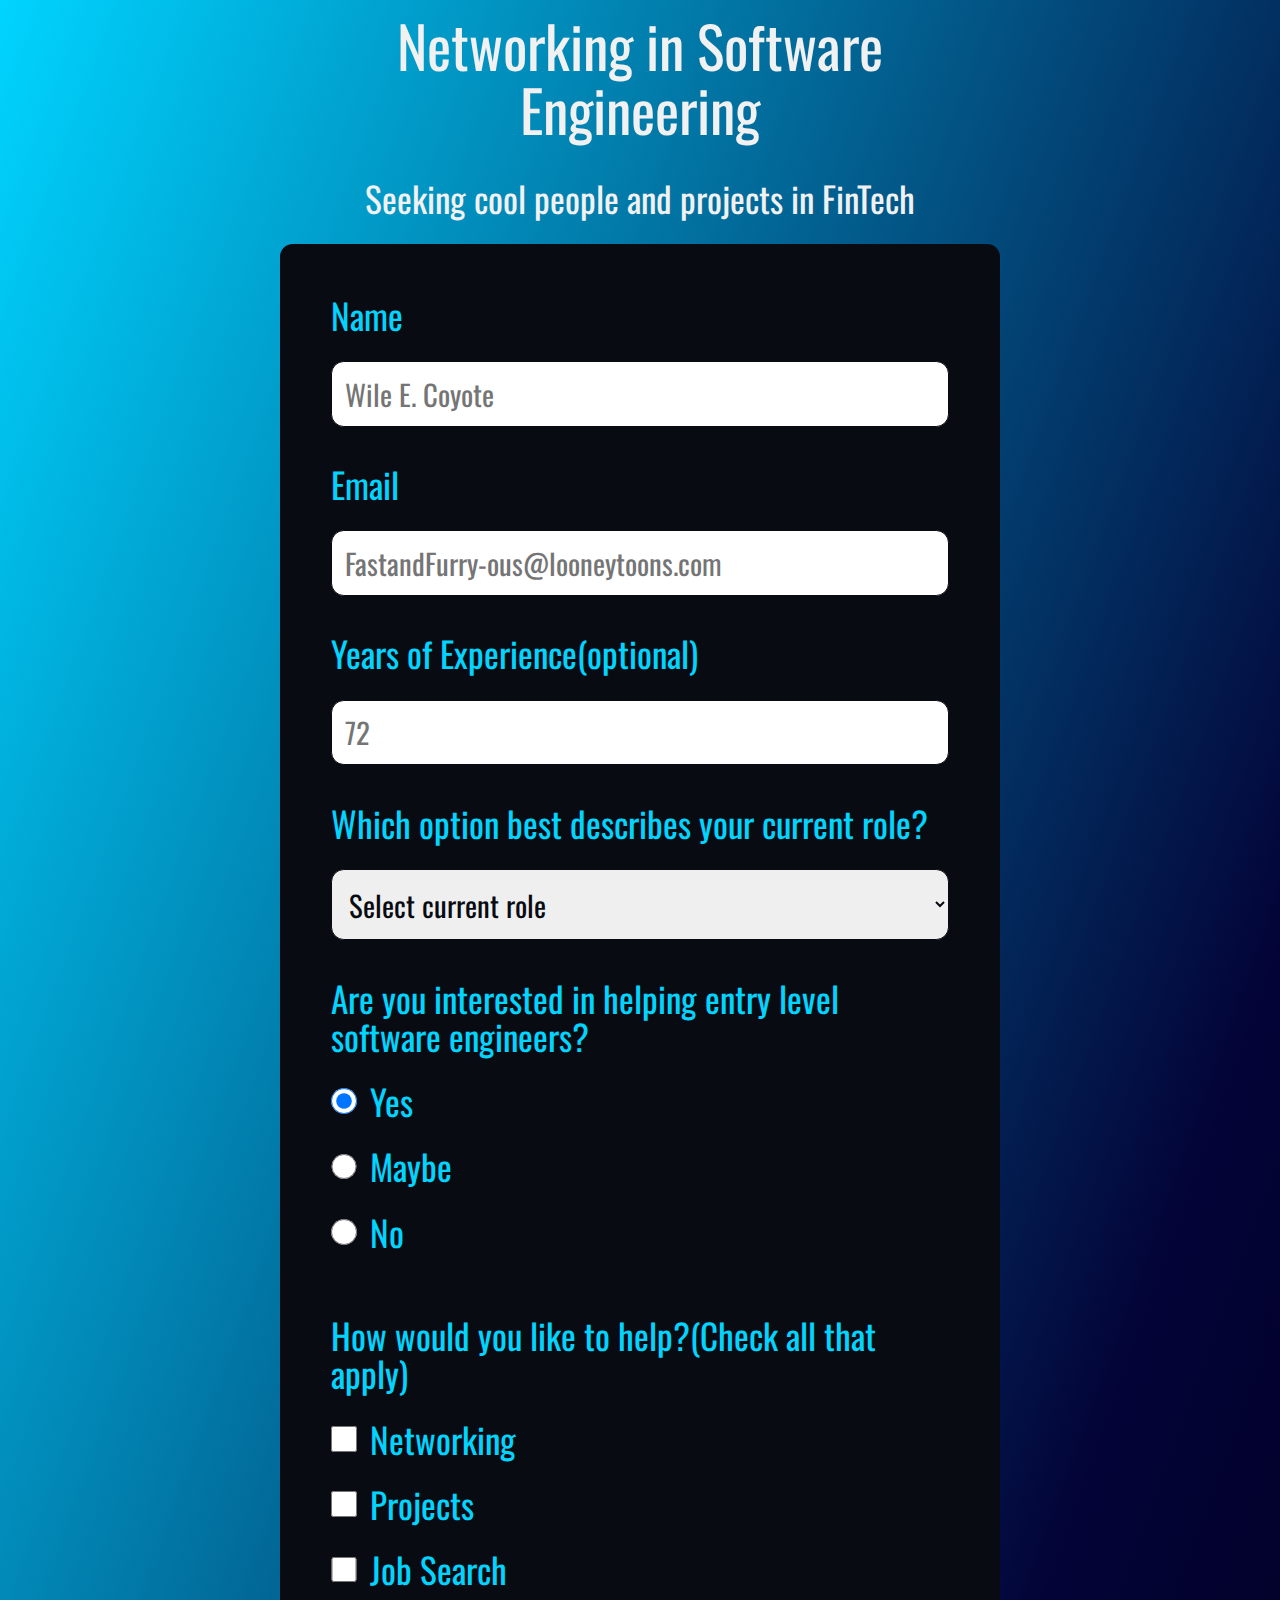
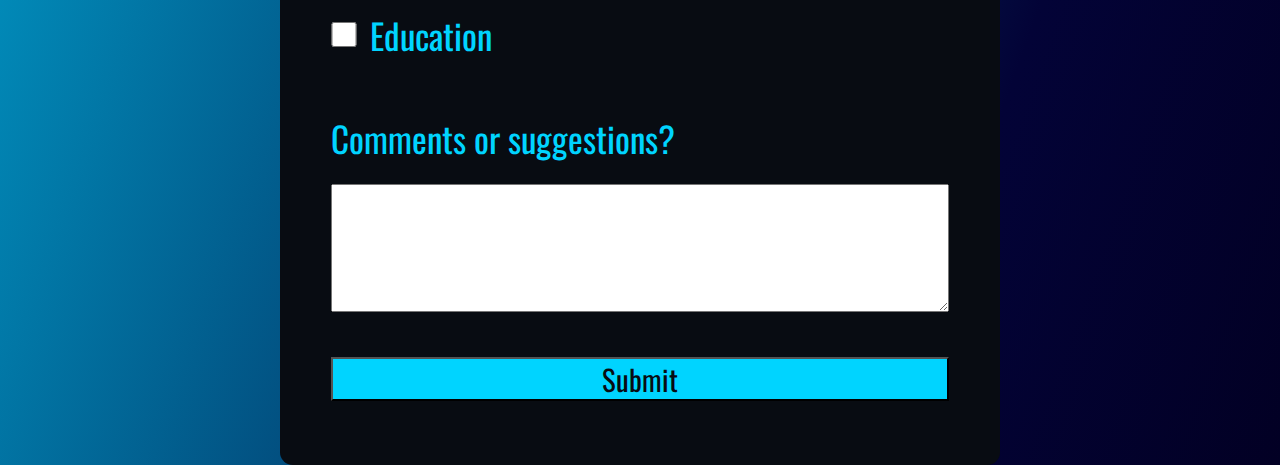
<file: responsive-web-dev-cert/survey-form/index.html>
<!DOCTYPE html>
<html lang="en">
    <head>
        <meta charset="utf-8">
        <meta name='viewport' content='width=device-width, initial-scale=1'>
        <link href="https://fonts.googleapis.com/css2?family=Oswald:wght@200&display=swap" rel="stylesheet">
        <link rel="stylesheet" href="style.css"> 
        <title>Survey of Software Engineers in FinTech</title>
    </head>
    <body>
    <div class="container">
        <header>
            <h1 id="title" class="text-center">Networking in Software Engineering</h1>
            <p id="description" class="text-center">Seeking cool people and projects in FinTech</p>
        </header>
        <main>
            <form id="survey-form">
                <div class="form-group">
                    <label id="name-label" for="name">Name</label>
                    <input
                        type="text"
                        name="name"
                        id="name"
                        class="form-item"
                        placeholder="Wile E. Coyote"
                        required
                    />
                </div>
                <div class="form-group">
                    <label id="email-label" for="email">Email</label>
                    <input
                        type="email"
                        name="email"
                        id="email"
                        class="form-item"
                        placeholder="FastandFurry-ous@looneytoons.com"
                        required
                    />
                </div>
                <div class="form-group">
                    <label id="number-label" for="number">Years of Experience<span class="clue">(optional)</span></label>
                    <input
                        type="number"
                        name="age"
                        id="number"
                        min="10"
                        max="99"
                        class="form-item"
                        placeholder="72"
                    />
                </div>
                <div class="form-group">
                    <p>Which option best describes your current role?</p>
                    <select id="dropdown" name="role" class="form-item" required>
                        <option disabled selected value>Select current role</option>
                        <option value="engineer">Software Engineer</option>
                        <option value="recruiter">Recruiter</option>
                        <option value="founder">Founder</option>
                        <option value="student">Student</option>
                        <option value="other">Other</option>
                    </select>
                </div>
                <div class="form-group">
                    <p>Are you interested in helping entry level software engineers?</p>
                    <label>
                    <input
                        name="user-recommend"
                        value="yes"
                        type="radio"
                        class="input-radio"
                        checked
                    />Yes</label>
                    <label>
                    <input
                        name="user-recommend"
                        value="maybe"
                        type="radio"
                        class="input-radio"
                    />Maybe</label>
                    <label>
                    <input
                        name="user-recommend"
                        value="no"
                        type="radio"
                        class="input-radio"
                    />No</label>
                </div>
                <div class="form-group">
                    <p>How would you like to help?<span class="clue">(Check all that apply)</span></p>
                    <label>
                    <input
                        name="prefer"
                        value="networking"
                        type="checkbox"
                        class="input-checkbox"
                    />Networking</label>
                    <label>
                    <input
                        name="prefer"
                        value="projects"
                        type="checkbox"
                        class="input-checkbox"
                    />Projects</label>
                    <label
                    ><input
                        name="prefer"
                        value="job-search"
                        type="checkbox"
                        class="input-checkbox"
                    />Job Search</label>
                    <label
                    ><input
                        name="prefer"
                        value="education"
                        type="checkbox"
                        class="input-checkbox"
                    />Education</label>
                </div>
                <div class="form-group">
                    <p>Comments or suggestions?</p>
                    <textarea
                        id="comments"
                        class="input-textarea"
                        name="comment"
                        placeholder="Comment here...">
                    </textarea>
                </div>
                <div class="form-group">
                    <button type="submit" id="submit" class="submit-button">
                        Submit
                    </button>
                </div>
            </form>
        </main>
    </div>
    <script src="https://cdn.freecodecamp.org/testable-projects-fcc/v1/bundle.js"></script>
    </body>
</html>
</file>
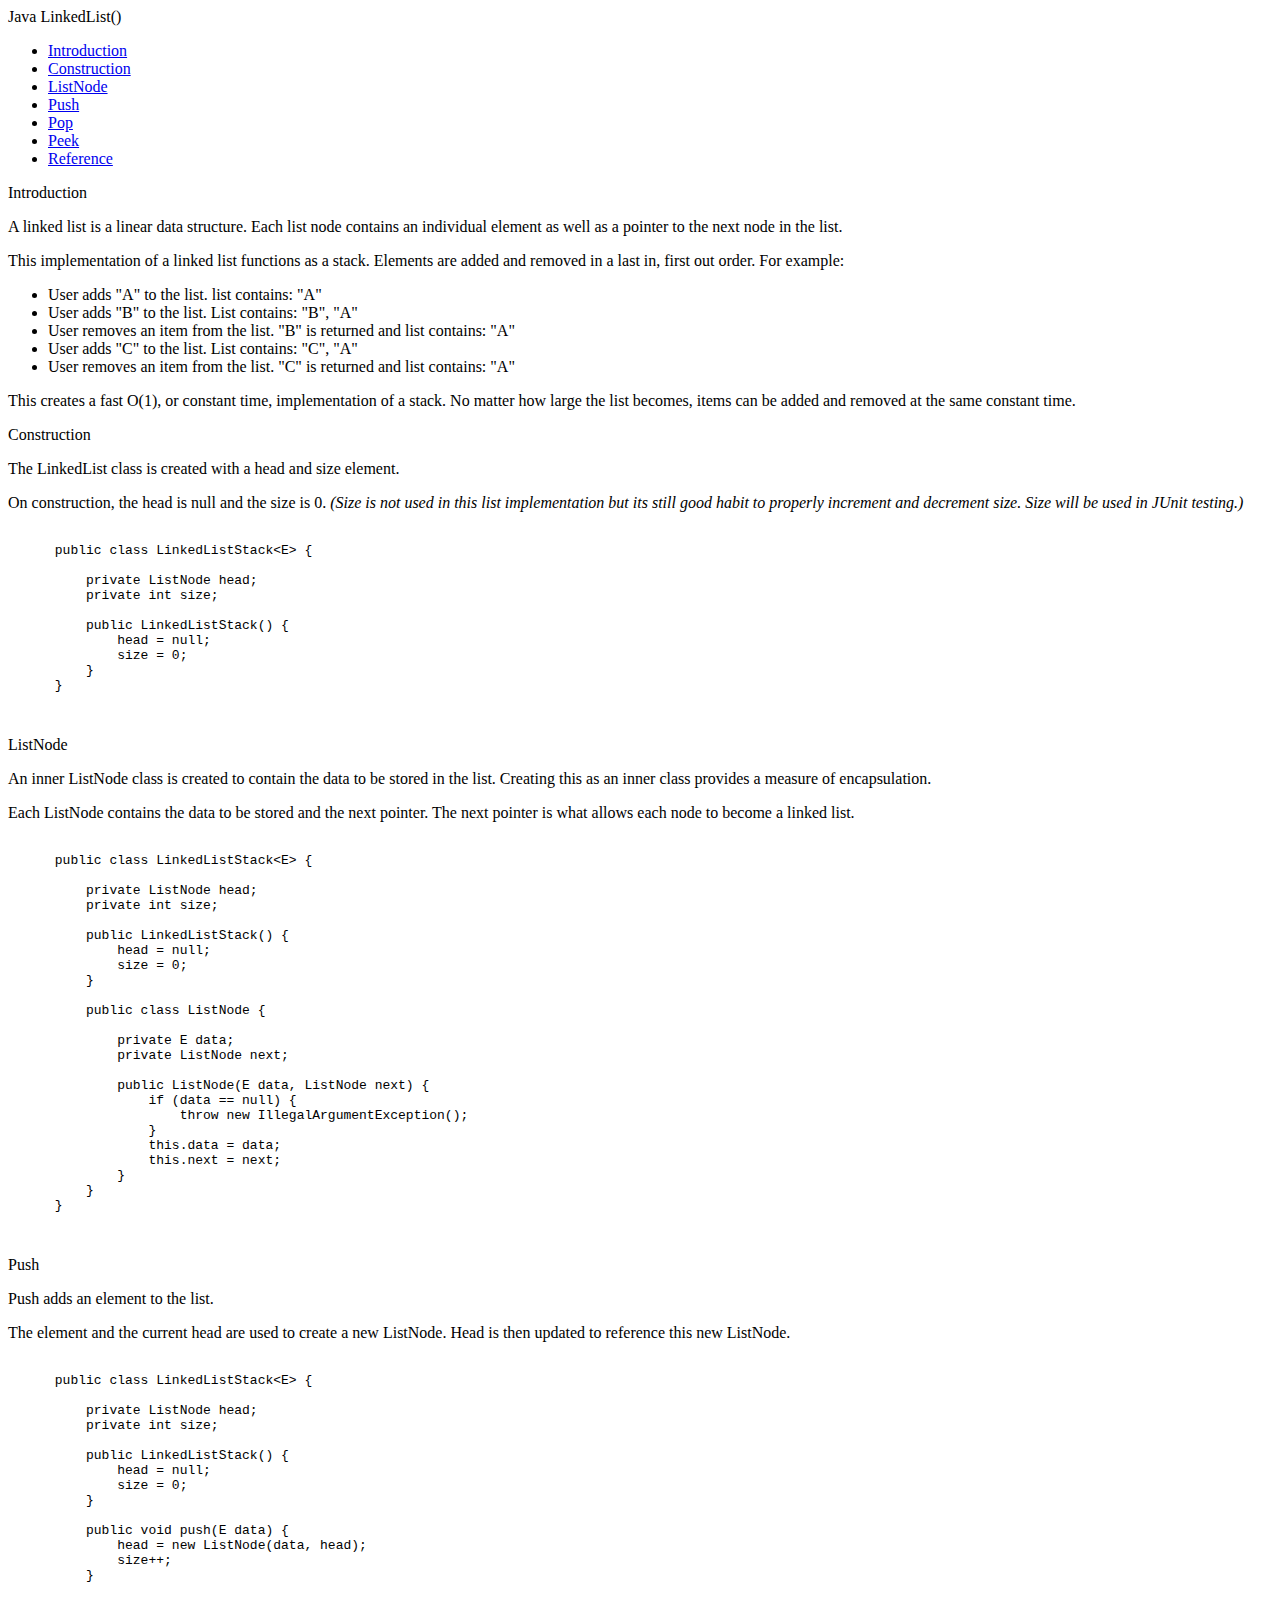
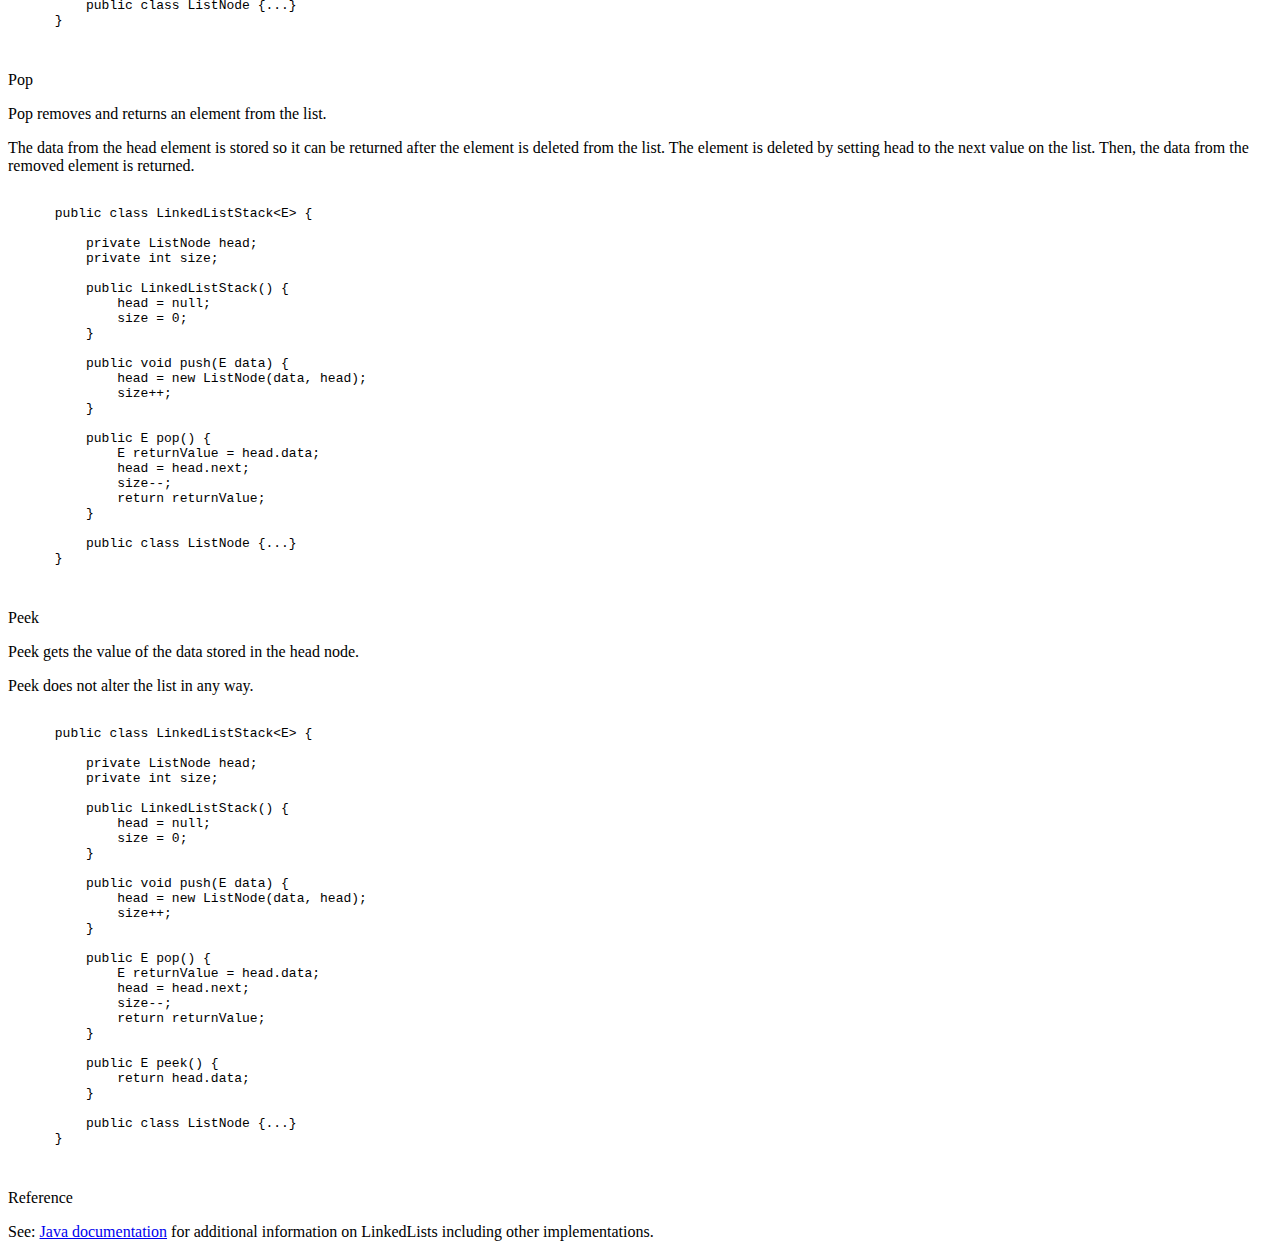
<file: responsive-web-dev-cert/technical-documentation/index.html>
<!DOCTYPE html> 
<html> 
    <head>
    
    </head>
    <body class="container"> 
        <nav id="navbar">
          <header>Java LinkedList()</header>
          <ul> 
            <li><a href="#Introduction" class="nav-link">Introduction</a></li>
            <li><a href="#Construction" class="nav-link">Construction</a></li>
            <li><a href="#ListNode" class="nav-link">ListNode</a></li>
            <li><a href="#Push" class="nav-link">Push</a></li>
            <li><a href="#Pop" class="nav-link">Pop</a></li>
            <li><a href="#Peek" class="nav-link">Peek</a></li>
            <li><a href="#Reference" class="nav-link">Reference</a></li>
          </ul>
        </nav> 
        <main id="main-doc">
          <section id="Introduction" class="main-section"> 
            <header>Introduction</header>
            <p>A linked list is a linear data structure. Each list node contains an individual element as well as a pointer to the next node in the list. </p>
            <p>This implementation of a linked list functions as a stack. Elements are added and removed in a last in, first out order. For example: </p>
            <ul> 
              <li>User adds "A" to the list. list contains: "A"</li>
              <li>User adds "B" to the list. List contains: "B", "A"</li>
              <li>User removes an item from the list. "B" is returned and list contains: "A" </li>
              <li>User adds "C" to the list. List contains: "C", "A"</li>
              <li>User removes an item from the list. "C" is returned and list contains: "A"</li>
            </ul>
            <p>This creates a fast O(1), or constant time, implementation of a stack. No matter how large the list becomes, items can be added and removed at the same constant time.</p> 
          </section> 
            <section id="Construction" class="main-section"> 
            <header>Construction</header>
            <p>The LinkedList class is created with a head and size element.</p>
            <p>On construction, the head is null and the size is 0. <em>(Size is not used in this list implementation but its still good habit to properly increment and decrement size. Size will be used in JUnit testing.)</em></p>
                       <div class="code-card">
              <div class="top-bar">
                <div class="red circle"> 
                </div>
                <div class="yellow circle"> 
                </div>
                <div class="green circle"> 
                </div> 
              </div>
              <pre>
              <code>
      public class LinkedListStack&ltE&gt {
          
          private ListNode head; 
          private int size; 
          
          public LinkedListStack() {
              head = null; 
              size = 0; 
          }
      }
              </code>
              </pre>
            </div> 
          </section> 
            <section id="ListNode" class="main-section"> 
            <header>ListNode</header>
            <p>An inner ListNode class is created to contain the data to be stored in the list. Creating this as an inner class provides a measure of encapsulation.</p>
            <p>Each ListNode contains the data to be stored and the next pointer. The next pointer is what allows each node to become a linked list.</p>
                        <div class="code-card">
              <div class="top-bar">
                <div class="red circle"> 
                </div>
                <div class="yellow circle"> 
                </div>
                <div class="green circle"> 
                </div> 
              </div>
              <pre>
              <code>
      public class LinkedListStack&ltE&gt {
          
          private ListNode head; 
          private int size; 
          
          public LinkedListStack() {
              head = null; 
              size = 0; 
          }
      
          public class ListNode {
          
              private E data; 
              private ListNode next; 
              
              public ListNode(E data, ListNode next) {
                  if (data == null) {
                      throw new IllegalArgumentException(); 
                  }
                  this.data = data;
                  this.next = next; 
              }
          }
      }
              </code>
              </pre>
            </div> 
          </section> 
            <section id="Push" class="main-section"> 
            <header>Push</header>
            <p>Push adds an element to the list.</p>
            <p>The element and the current head are used to create a new ListNode. Head is then updated to reference this new ListNode.</p>
                         <div class="code-card">
              <div class="top-bar">
                <div class="red circle"> 
                </div>
                <div class="yellow circle"> 
                </div>
                <div class="green circle"> 
                </div> 
              </div>
              <pre>
              <code>
      public class LinkedListStack&ltE&gt {
          
          private ListNode head; 
          private int size; 
          
          public LinkedListStack() {
              head = null; 
              size = 0; 
          }
          
          public void push(E data) {
              head = new ListNode(data, head); 
              size++; 
          }
      
          public class ListNode {...}
      }
              </code>
              </pre>
            </div> 
          </section> 
            <section id="Pop" class="main-section"> 
            <header>Pop</header>
            <p>Pop removes and returns an element from the list.</p>
            <p>The data from the head element is stored so it can be returned after the element is deleted from the list. The element is deleted by setting head to the next value on the list. Then, the data from the removed element is returned.</p>
                        <div class="code-card">
              <div class="top-bar">
                <div class="red circle"> 
                </div>
                <div class="yellow circle"> 
                </div>
                <div class="green circle"> 
                </div> 
              </div>
              <pre>
              <code>
      public class LinkedListStack&ltE&gt {
          
          private ListNode head; 
          private int size; 
          
          public LinkedListStack() {
              head = null; 
              size = 0; 
          }
          
          public void push(E data) {
              head = new ListNode(data, head); 
              size++; 
          }
          
          public E pop() {
              E returnValue = head.data; 
              head = head.next; 
              size--; 
              return returnValue; 
          }
      
          public class ListNode {...}
      }
              </code>
              </pre>
            </div> 
          </section> 
            <section id="Peek" class="main-section"> 
            <header>Peek</header>
            <p>Peek gets the value of the data stored in the head node.</p>
            <p>Peek does not alter the list in any way.</p>
                        <div class="code-card">
              <div class="top-bar">
                <div class="red circle"> 
                </div>
                <div class="yellow circle"> 
                </div>
                <div class="green circle"> 
                </div> 
              </div>
              <pre>
              <code>
      public class LinkedListStack&ltE&gt {
          
          private ListNode head; 
          private int size; 
          
          public LinkedListStack() {
              head = null; 
              size = 0; 
          }
          
          public void push(E data) {
              head = new ListNode(data, head); 
              size++; 
          }
          
          public E pop() {
              E returnValue = head.data; 
              head = head.next; 
              size--; 
              return returnValue; 
          }
          
          public E peek() {
              return head.data; 
          }
      
          public class ListNode {...}
      }
         </code>
              </pre>
            </div> 
          </section> 
          <section id="Reference" class="main-section"> 
            <header>Reference</header>
            <p>See: <a href="https://docs.oracle.com/en/java/javase/11/docs/api/java.base/java/util/LinkedList.html" target="_blank">Java documentation</a> for additional information on LinkedLists including other implementations.</p>
          </section> 
        </main>
      <script src="https://cdn.freecodecamp.org/testable-projects-fcc/v1/bundle.js"></script>
      </body>       
</html>
</file>
<file: responsive-web-dev-cert/survey-form/style.css>
:root {
    --color-white: #f1f1f1;
    --color-black: #080C12; 
    --color-blue: #00d4ff; 
  }
  
  *, 
  *::before, 
  *::after {
      box-sizing: border-box;
  }
  
  body {
    background: rgb(2,0,36);
    background: linear-gradient(290deg, rgba(2,0,36,1) 0%, rgba(3,3,55,1) 20%, rgba(0,212,255,1) 100%);
    color: var(--color-white); 
    font-family: 'Oswald', sans-serif;
    font-size: calc(16px + 1vw); 
    line-height: calc(1.1em + 0.5vw); 
    margin: 0; 
  }
  
  h1 {
    font-weight: 400; 
    line-height: calc(1em + 0.5vw); 
  }
  
  p {
    font-size: calc(1em + 0.5vw);
  }
  
  h1, 
  p {
    margin-top: 0; 
    margin-bottom: calc(.5em + 0.75vw); 
  }
  
  form p {
      color: var(--color-blue) !important; 
  }
  
  label {
    display: flex; 
    align-items: center; 
    font-size: calc(1em + 0.5vw);
    margin-bottom: calc(.5em + 0.75vw);
    color: var(--color-blue) !important; 
  }
  
  input,
  button,
  select,
  textarea {
    margin: 0; 
    font-family: inherit;
    font-size: inherit; 
    line-height: inherit;
    color: var(--color-black) !important; 
  }
  
  .container {
    width: 100%;
    margin: 1vw auto 0 auto;
  }
  
  @media (min-width: 576px) {
    .container {
      max-width: 540px;
    }
  }
  
  @media (min-width: 768px) {
    .container {
      max-width: 720px;
    }
  }
  
  .header {
    padding: 0 0.625rem;
    margin-bottom: 1.875rem;
  }
  
  .text-center {
    text-align: center; 
  }
  
  form {
    background: var(--color-black);
    padding: 3vw 2vw;
    border-radius: 1vw;
  }
  
  @media (min-width: 480px) {
    form {
      padding: 3vw;
    }
  }
  
  .form-group {
    margin: 0 auto 1vw auto;
    padding: 1vw;
  }
  
  .form-item {
    display: block;
    width: 100%;
    padding: 1vw;
    color: var(--color-white);
    border: 1px solid var(--color-black);
    border-radius: 1vw;
  }
  
  .input-radio,
  .input-checkbox {
    display: inline-block;
    margin-right: 1vw;
    min-height: 2vw;
    min-width: 2vw;
  }
  
  .input-textarea {
    min-height: 10vw;
    width: 100%;
    padding: 1vm;
    resize: vertical;
  }
  
  .submit-button {
    display: block;
    width: 100%;
    background: var(--color-blue);
    color: var(--color-white);
    cursor: pointer;
  }
</file>
